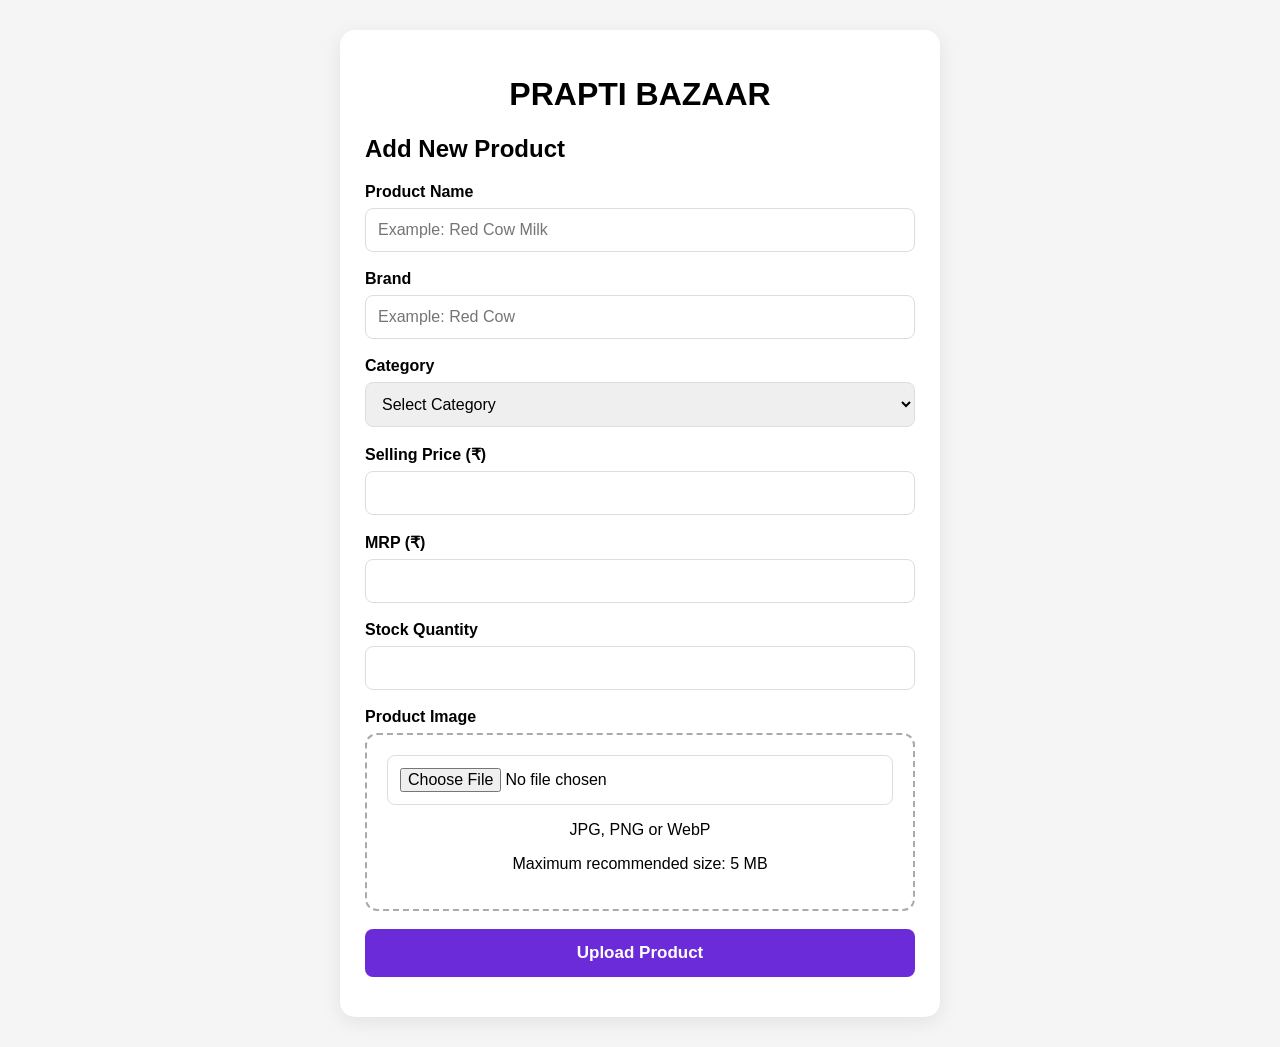
<file: add_product.html>
<!DOCTYPE html>
<html lang="en">
<head>
<meta charset="UTF-8">
<meta name="viewport" content="width=device-width, initial-scale=1.0">

<title>PRAPTI BAZAAR - Add Product</title>

<style>
*{
    box-sizing:border-box;
}

body{
    margin:0;
    font-family:Arial,sans-serif;
    background:#f5f5f5;
}

.container{
    max-width:600px;
    margin:30px auto;
    padding:25px;
    background:white;
    border-radius:15px;
    box-shadow:0 5px 20px rgba(0,0,0,.08);
}

h1{
    text-align:center;
}

.form-group{
    margin-bottom:18px;
}

label{
    display:block;
    font-weight:bold;
    margin-bottom:7px;
}

input,
select{
    width:100%;
    padding:12px;
    border:1px solid #ddd;
    border-radius:8px;
    font-size:16px;
}

.image-box{
    border:2px dashed #aaa;
    border-radius:12px;
    padding:20px;
    text-align:center;
}

#imagePreview{
    display:none;
    max-width:220px;
    max-height:220px;
    margin:15px auto;
    border-radius:10px;
}

button{
    width:100%;
    padding:14px;
    border:0;
    border-radius:8px;
    background:#6c2bd9;
    color:white;
    font-size:17px;
    font-weight:bold;
}

button:disabled{
    background:#aaa;
}

#message{
    margin-top:15px;
    text-align:center;
    font-weight:bold;
}
</style>
</head>

<body>

<div class="container">

<h1>PRAPTI BAZAAR</h1>
<h2>Add New Product</h2>

<form id="productForm">

<div class="form-group">
<label>Product Name</label>
<input
    type="text"
    id="name"
    required
    placeholder="Example: Red Cow Milk">
</div>

<div class="form-group">
<label>Brand</label>
<input
    type="text"
    id="brand"
    placeholder="Example: Red Cow">
</div>

<div class="form-group">
<label>Category</label>

<select id="category" required>

<option value="">Select Category</option>
<option value="Grocery">Grocery</option>
<option value="Fruits & Vegetables">Fruits & Vegetables</option>
<option value="Dairy & Eggs">Dairy & Eggs</option>
<option value="Beverages">Beverages</option>
<option value="Snacks">Snacks</option>
<option value="Personal Care">Personal Care</option>
<option value="Home Care">Home Care</option>
<option value="Puja Essentials">Puja Essentials</option>

</select>
</div>

<div class="form-group">
<label>Selling Price (₹)</label>
<input
    type="number"
    id="price"
    min="0"
    step="0.01"
    required>
</div>

<div class="form-group">
<label>MRP (₹)</label>
<input
    type="number"
    id="mrp"
    min="0"
    step="0.01">
</div>

<div class="form-group">
<label>Stock Quantity</label>
<input
    type="number"
    id="stock"
    min="0"
    required>
</div>

<div class="form-group">

<label>Product Image</label>

<div class="image-box">

<input
    type="file"
    id="image"
    accept="image/jpeg,image/png,image/webp"
    required>

<img id="imagePreview" alt="Product Preview">

<p>JPG, PNG or WebP</p>
<p>Maximum recommended size: 5 MB</p>

</div>

</div>

<button type="submit" id="submitBtn">
Upload Product
</button>

<div id="message"></div>

</form>

</div>

<script>

const imageInput = document.getElementById("image");
const imagePreview = document.getElementById("imagePreview");

imageInput.addEventListener("change", function(){

    const file = this.files[0];

    if(!file){
        imagePreview.style.display = "none";
        return;
    }

    const allowedTypes = [
        "image/jpeg",
        "image/png",
        "image/webp"
    ];

    if(!allowedTypes.includes(file.type)){

        alert("Only JPG, PNG and WebP images are allowed.");

        this.value = "";
        imagePreview.style.display = "none";

        return;
    }

    if(file.size > 5 * 1024 * 1024){

        alert("Image size must be below 5 MB.");

        this.value = "";
        imagePreview.style.display = "none";

        return;
    }

    const reader = new FileReader();

    reader.onload = function(e){

        imagePreview.src = e.target.result;
        imagePreview.style.display = "block";

    };

    reader.readAsDataURL(file);

});


document.getElementById("productForm")
.addEventListener("submit", async function(e){

    e.preventDefault();

    const file = imageInput.files[0];

    if(!file){
        alert("Please select a product image.");
        return;
    }

    const formData = new FormData();

    formData.append(
        "name",
        document.getElementById("name").value
    );

    formData.append(
        "brand",
        document.getElementById("brand").value
    );

    formData.append(
        "category",
        document.getElementById("category").value
    );

    formData.append(
        "price",
        document.getElementById("price").value
    );

    formData.append(
        "mrp",
        document.getElementById("mrp").value
    );

    formData.append(
        "stock",
        document.getElementById("stock").value
    );

    formData.append("image", file);

    const button =
        document.getElementById("submitBtn");

    const message =
        document.getElementById("message");

    button.disabled = true;
    button.innerText = "Uploading...";

    try{

        const response = await fetch(
            "http://127.0.0.1:5000/api/products",
            {
                method:"POST",
                body:formData
            }
        );

        const result = await response.json();

        if(response.ok){

            message.innerText =
                "Product uploaded successfully!";

            message.style.color = "green";

            document.getElementById("productForm").reset();

            imagePreview.style.display = "none";

        }else{

            message.innerText =
                result.error || "Upload failed.";

            message.style.color = "red";

        }

    }catch(error){

        message.innerText =
            "Backend server is not running.";

        message.style.color = "red";

    }

    button.disabled = false;
    button.innerText = "Upload Product";

});

</script>

</body>
</html>
</file>
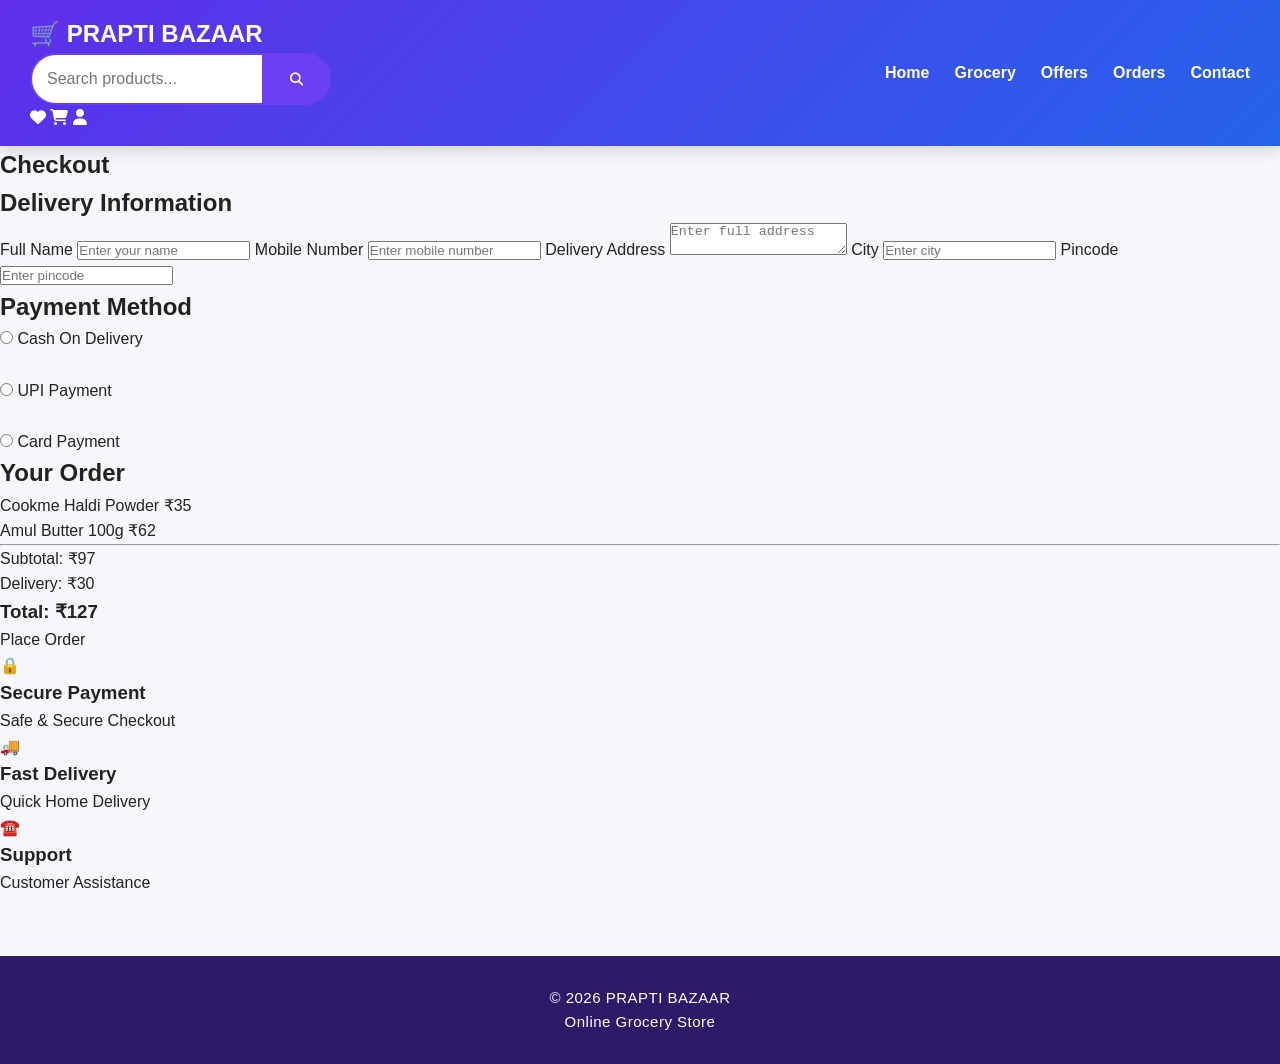
<file: checkout.html>
<!DOCTYPE html>
<html lang="en">

<head>

<meta charset="UTF-8">
<meta name="viewport" content="width=device-width, initial-scale=1.0">

<title>PRAPTI BAZAAR - Checkout</title>

<link rel="stylesheet" href="css/style.css">

<link rel="stylesheet"
href="https://cdnjs.cloudflare.com/ajax/libs/font-awesome/6.5.2/css/all.min.css">

</head>


<body>


<!-- Header -->

<header class="header">

<div class="top-header">

<div class="logo">

<a href="index.html">

<h2>🛒 PRAPTI BAZAAR</h2>

</a>

</div>


<div class="search-box">

<input type="text" placeholder="Search products...">

<button>

<i class="fa fa-search"></i>

</button>

</div>


<div class="header-icons">

<a href="wishlist.html">
<i class="fa fa-heart"></i>
</a>

<a href="cart.html">
<i class="fa fa-shopping-cart"></i>
</a>

<a href="login.html">
<i class="fa fa-user"></i>
</a>

</div>


</div>


<nav class="navbar">

<a href="index.html">Home</a>

<a href="bazaar.html">Grocery</a>

<a href="offers.html">Offers</a>

<a href="orders.html">Orders</a>

<a href="contact.html">Contact</a>

</nav>


</header>




<!-- Checkout -->


<section class="checkout-section">


<h1>

Checkout

</h1>



<div class="checkout-container">



<!-- Customer Details -->


<div class="checkout-form">


<h2>

Delivery Information

</h2>


<form>


<label>
Full Name
</label>

<input type="text"
placeholder="Enter your name">



<label>
Mobile Number
</label>

<input type="tel"
placeholder="Enter mobile number">



<label>
Delivery Address
</label>

<textarea
placeholder="Enter full address"></textarea>



<label>
City
</label>

<input type="text"
placeholder="Enter city">



<label>
Pincode
</label>

<input type="number"
placeholder="Enter pincode">



</form>


</div>





<!-- Payment -->


<div class="payment-box">


<h2>

Payment Method

</h2>


<label>

<input type="radio" name="payment">

Cash On Delivery

</label>


<br><br>


<label>

<input type="radio" name="payment">

UPI Payment

</label>


<br><br>


<label>

<input type="radio" name="payment">

Card Payment

</label>



</div>





<!-- Order Summary -->


<div class="order-summary">


<h2>

Your Order

</h2>



<div class="order-item">

<span>

Cookme Haldi Powder

</span>

<span>

₹35

</span>

</div>



<div class="order-item">

<span>

Amul Butter 100g

</span>

<span>

₹62

</span>

</div>




<hr>



<p>

Subtotal:

₹97

</p>



<p>

Delivery:

₹30

</p>



<h3>

Total: ₹127

</h3>



<a href="order-success.html"
class="checkout-btn">

Place Order

</a>



</div>




</div>


</section>





<!-- Secure Section -->


<section class="delivery">


<div class="delivery-grid">


<div>

🔒

<h3>

Secure Payment

</h3>

<p>

Safe & Secure Checkout

</p>

</div>



<div>

🚚

<h3>

Fast Delivery

</h3>

<p>

Quick Home Delivery

</p>

</div>



<div>

☎️

<h3>

Support

</h3>

<p>

Customer Assistance

</p>

</div>



</div>


</section>





<!-- Footer -->


<footer>


<p>

© 2026 PRAPTI BAZAAR

<br>

Online Grocery Store

</p>


</footer>




<script src="js/script.js"></script>


</body>

</html>
</file>
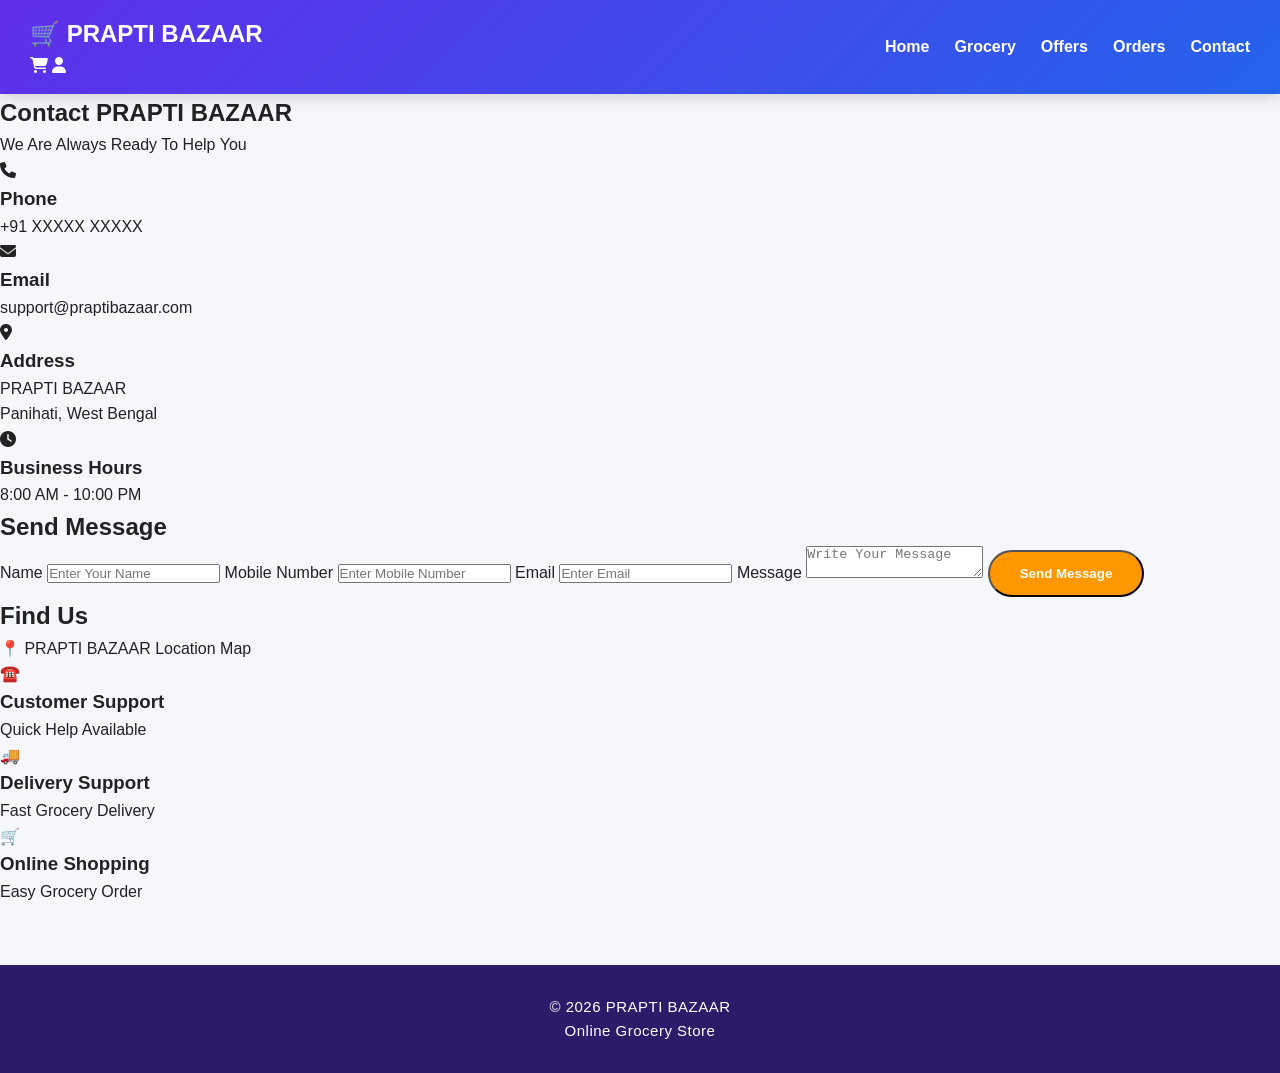
<file: contact.html>
<!DOCTYPE html>
<html lang="en">

<head>

<meta charset="UTF-8">
<meta name="viewport" content="width=device-width, initial-scale=1.0">

<title>PRAPTI BAZAAR - Contact</title>

<link rel="stylesheet" href="css/style.css">

<link rel="stylesheet"
href="https://cdnjs.cloudflare.com/ajax/libs/font-awesome/6.5.2/css/all.min.css">

</head>


<body>


<!-- Header -->

<header class="header">


<div class="top-header">


<div class="logo">

<a href="index.html">

<h2>🛒 PRAPTI BAZAAR</h2>

</a>

</div>



<div class="header-icons">


<a href="cart.html">

<i class="fa fa-shopping-cart"></i>

</a>


<a href="profile.html">

<i class="fa fa-user"></i>

</a>


</div>


</div>



<nav class="navbar">


<a href="index.html">Home</a>

<a href="bazaar.html">Grocery</a>

<a href="offers.html">Offers</a>

<a href="orders.html">Orders</a>

<a href="contact.html">Contact</a>


</nav>


</header>





<!-- Contact Banner -->


<section class="page-banner">


<h1>

Contact PRAPTI BAZAAR

</h1>


<p>

We Are Always Ready To Help You

</p>


</section>






<!-- Contact Information -->


<section class="contact-section">


<div class="contact-container">



<div class="contact-box">


<i class="fa fa-phone"></i>


<h3>

Phone

</h3>


<p>

+91 XXXXX XXXXX

</p>


</div>





<div class="contact-box">


<i class="fa fa-envelope"></i>


<h3>

Email

</h3>


<p>

support@praptibazaar.com

</p>


</div>





<div class="contact-box">


<i class="fa fa-location-dot"></i>


<h3>

Address

</h3>


<p>

PRAPTI BAZAAR

<br>

Panihati, West Bengal

</p>


</div>





<div class="contact-box">


<i class="fa fa-clock"></i>


<h3>

Business Hours

</h3>


<p>

8:00 AM - 10:00 PM

</p>


</div>




</div>


</section>







<!-- Contact Form -->


<section class="contact-form-section">


<h2>

Send Message

</h2>



<form class="contact-form">


<label>

Name

</label>


<input type="text"
placeholder="Enter Your Name">





<label>

Mobile Number

</label>


<input type="tel"
placeholder="Enter Mobile Number">





<label>

Email

</label>


<input type="email"
placeholder="Enter Email">





<label>

Message

</label>


<textarea
placeholder="Write Your Message"></textarea>





<button type="submit"
class="btn">

Send Message

</button>



</form>


</section>







<!-- Map -->


<section class="location">


<h2>

Find Us

</h2>


<div class="map-box">


📍

PRAPTI BAZAAR Location Map


</div>


</section>







<!-- Support -->


<section class="delivery">


<div class="delivery-grid">


<div>

☎️

<h3>

Customer Support

</h3>

<p>

Quick Help Available

</p>

</div>




<div>

🚚

<h3>

Delivery Support

</h3>

<p>

Fast Grocery Delivery

</p>

</div>




<div>

🛒

<h3>

Online Shopping

</h3>

<p>

Easy Grocery Order

</p>

</div>



</div>


</section>







<!-- Footer -->


<footer>


<p>

© 2026 PRAPTI BAZAAR

<br>

Online Grocery Store

</p>


</footer>





<script src="js/script.js"></script>


</body>

</html>
</file>
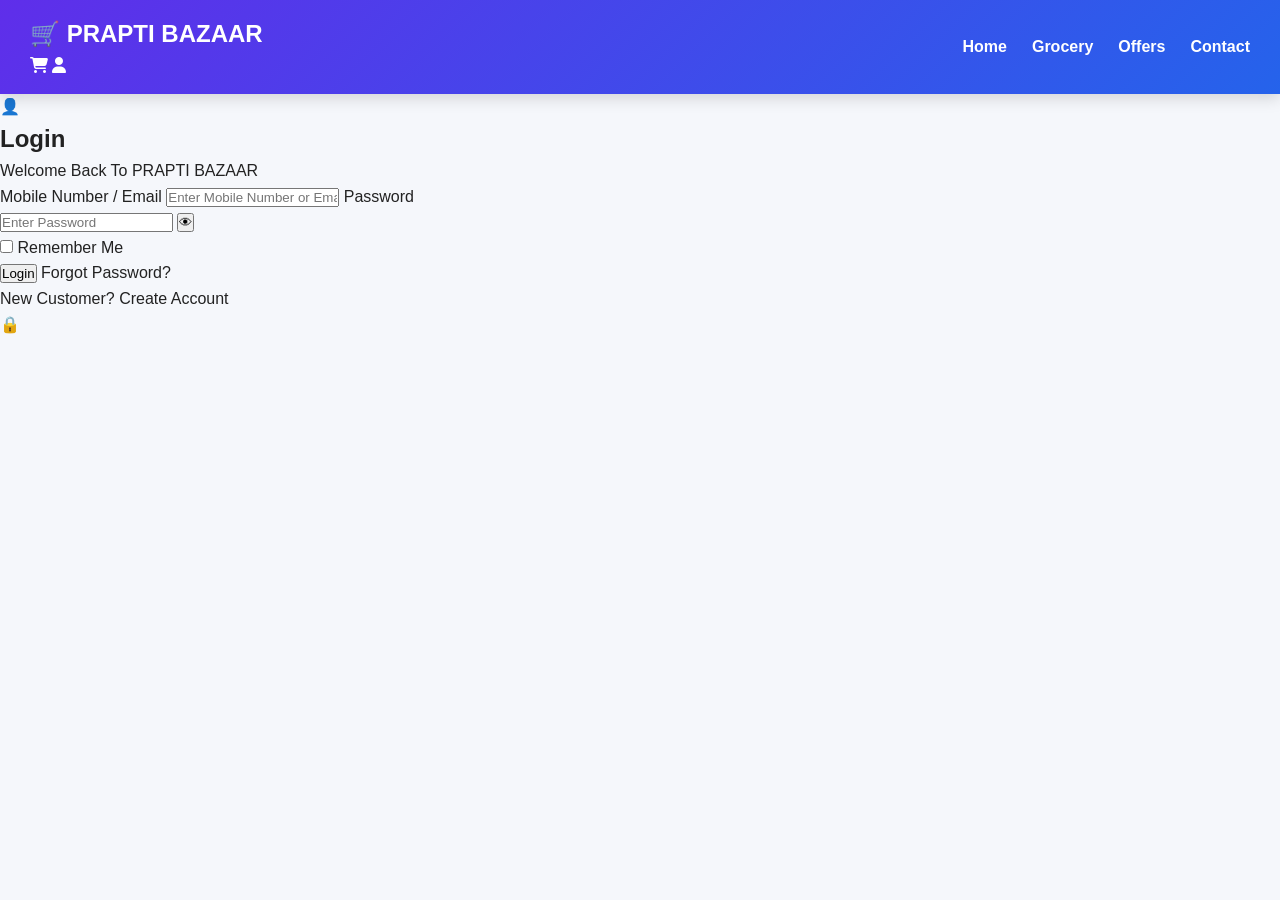
<file: login.html>
<!DOCTYPE html>
<html lang="en">

<head>

<meta charset="UTF-8">
<meta name="viewport" content="width=device-width, initial-scale=1.0">

<title>PRAPTI BAZAAR - Login</title>

<link rel="stylesheet" href="css/style.css">

<link rel="stylesheet"
href="https://cdnjs.cloudflare.com/ajax/libs/font-awesome/6.5.2/css/all.min.css">

</head>


<body>


<!-- Header -->

<header class="header">


<div class="top-header">


<div class="logo">

<a href="index.html">

<h2>🛒 PRAPTI BAZAAR</h2>

</a>

</div>



<div class="header-icons">


<a href="cart.html">

<i class="fa fa-shopping-cart"></i>

</a>


<a href="login.html">

<i class="fa fa-user"></i>

</a>


</div>


</div>



<nav class="navbar">


<a href="index.html">Home</a>

<a href="bazaar.html">Grocery</a>

<a href="offers.html">Offers</a>

<a href="contact.html">Contact</a>


</nav>


</header>





<!-- Login Section -->


<section class="login-section">


<div class="login-box">


<div class="login-icon">

👤

</div>



<h1>

Login

</h1>



<p>

Welcome Back To PRAPTI BAZAAR

</p>




<form>



<label>

Mobile Number / Email

</label>


<input type="text"
placeholder="Enter Mobile Number or Email">





<label>

Password

</label>


<div class="password-box">


<input type="password"
id="password"
placeholder="Enter Password">



<button type="button"
onclick="showPassword()">

👁

</button>


</div>





<div class="remember">


<label>

<input type="checkbox">

Remember Me

</label>


</div>




<button type="submit"
class="login-btn">

Login

</button>




<a href="#">

Forgot Password?

</a>




<p>

New Customer?

<a href="register.html">

Create Account

</a>

</p>



</form>



</div>


</section>






<!-- Security -->


<section class="delivery">


<div class="delivery-grid">



<div>

🔒
</file>
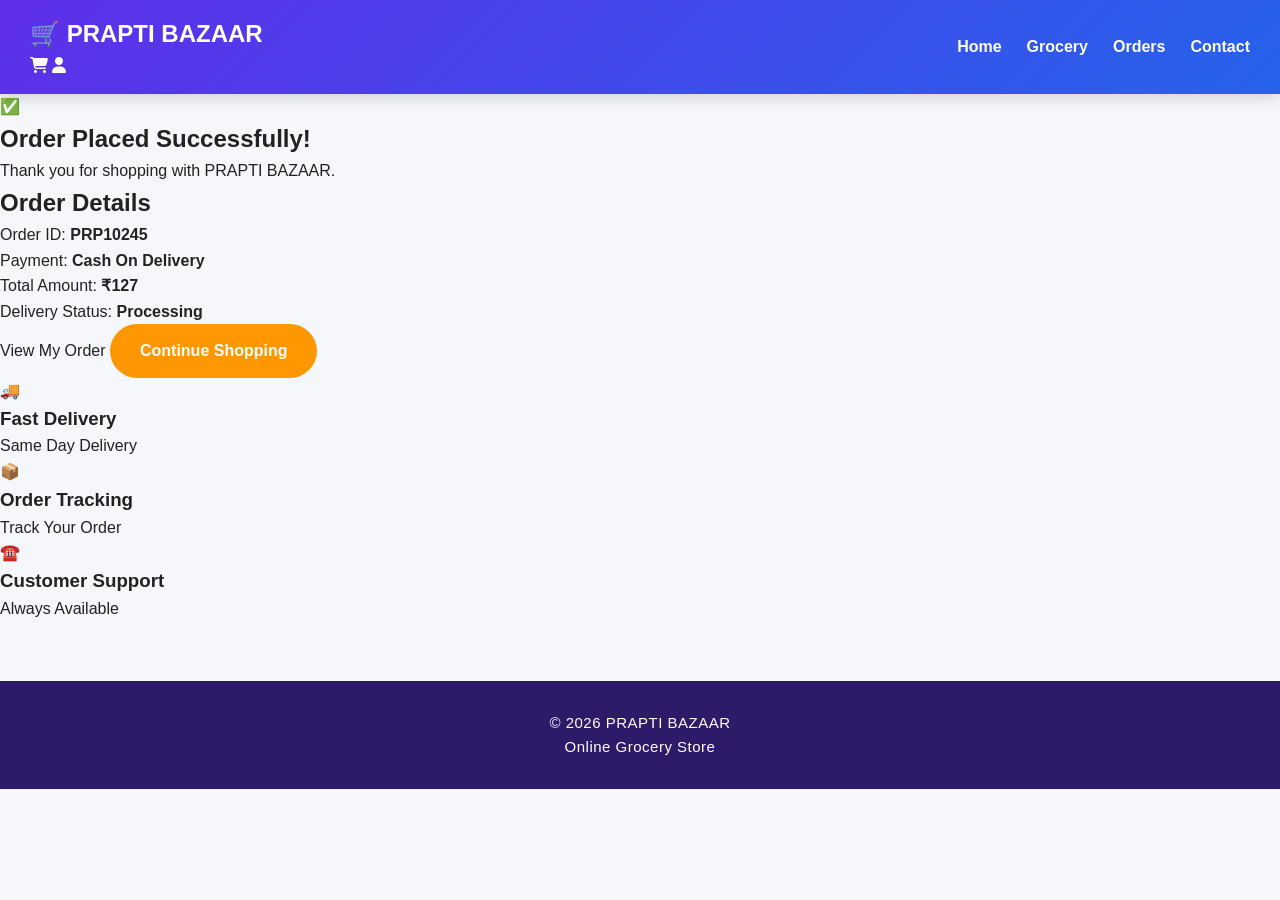
<file: order-success.html>
<!DOCTYPE html>
<html lang="en">

<head>

<meta charset="UTF-8">
<meta name="viewport" content="width=device-width, initial-scale=1.0">

<title>PRAPTI BAZAAR - Order Success</title>

<link rel="stylesheet" href="css/style.css">

<link rel="stylesheet"
href="https://cdnjs.cloudflare.com/ajax/libs/font-awesome/6.5.2/css/all.min.css">

</head>


<body>


<!-- Header -->

<header class="header">

<div class="top-header">


<div class="logo">

<a href="index.html">

<h2>🛒 PRAPTI BAZAAR</h2>

</a>

</div>


<div class="header-icons">

<a href="cart.html">

<i class="fa fa-shopping-cart"></i>

</a>


<a href="login.html">

<i class="fa fa-user"></i>

</a>


</div>


</div>



<nav class="navbar">

<a href="index.html">Home</a>

<a href="bazaar.html">Grocery</a>

<a href="orders.html">Orders</a>

<a href="contact.html">Contact</a>

</nav>


</header>





<!-- Success Section -->


<section class="success-section">


<div class="success-box">


<div class="success-icon">

✅

</div>


<h1>

Order Placed Successfully!

</h1>



<p>

Thank you for shopping with PRAPTI BAZAAR.

</p>



<div class="order-details">


<h2>

Order Details

</h2>


<p>

Order ID:

<strong>

PRP10245

</strong>

</p>


<p>

Payment:

<strong>

Cash On Delivery

</strong>

</p>



<p>

Total Amount:

<strong>

₹127

</strong>

</p>



<p>

Delivery Status:

<strong>

Processing

</strong>

</p>



</div>




<div class="success-buttons">


<a href="orders.html"
class="checkout-btn">

View My Order

</a>



<a href="bazaar.html"
class="btn">

Continue Shopping

</a>


</div>



</div>


</section>





<!-- Delivery -->


<section class="delivery">


<div class="delivery-grid">


<div>

🚚

<h3>

Fast Delivery

</h3>

<p>

Same Day Delivery

</p>

</div>



<div>

📦

<h3>

Order Tracking

</h3>

<p>

Track Your Order

</p>

</div>



<div>

☎️

<h3>

Customer Support

</h3>

<p>

Always Available

</p>

</div>


</div>


</section>





<!-- Footer -->


<footer>


<p>

© 2026 PRAPTI BAZAAR

<br>

Online Grocery Store

</p>


</footer>




<script src="js/script.js"></script>


</body>

</html>
</file>
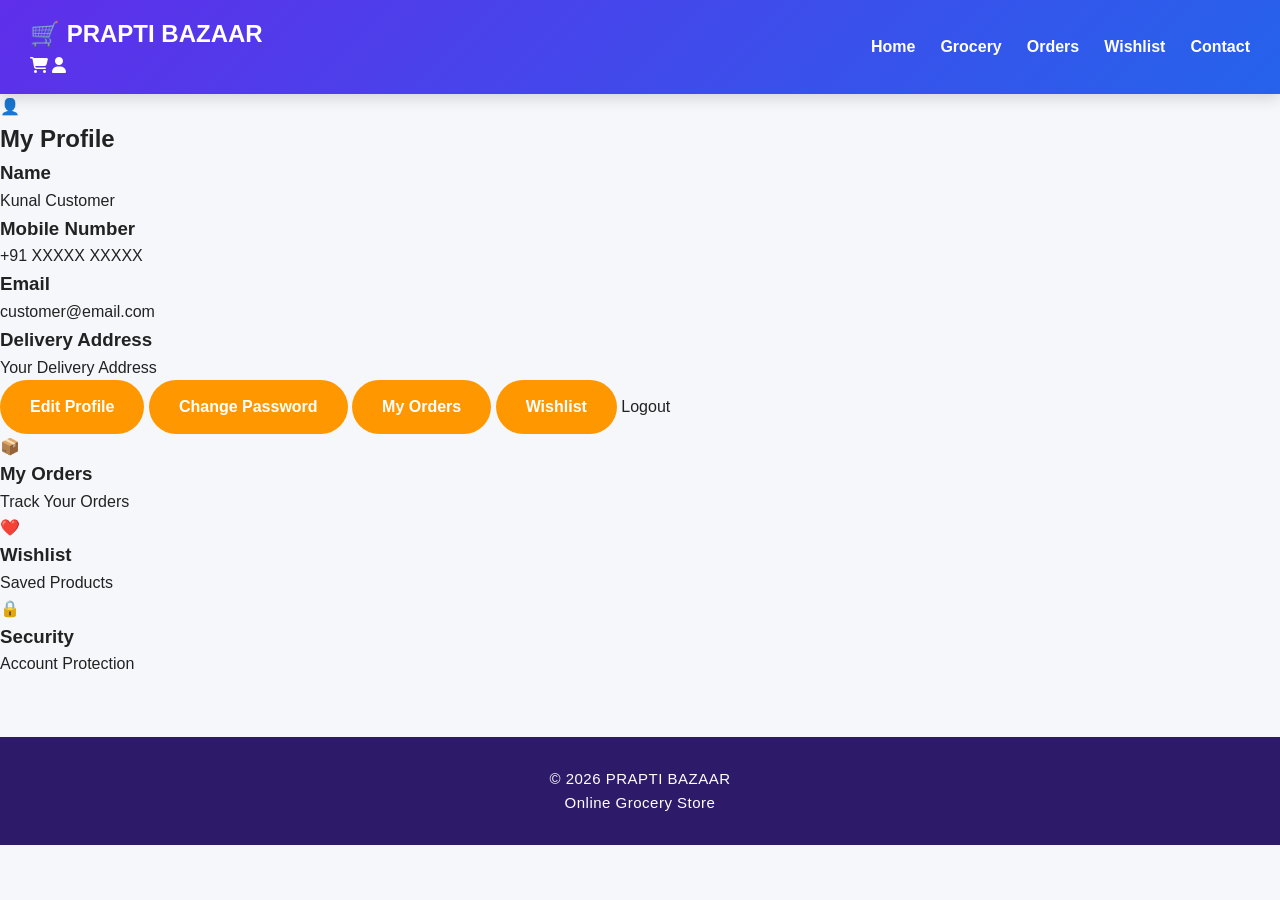
<file: profile.html>
<!DOCTYPE html>
<html lang="en">

<head>

<meta charset="UTF-8">
<meta name="viewport" content="width=device-width, initial-scale=1.0">

<title>PRAPTI BAZAAR - Profile</title>

<link rel="stylesheet" href="css/style.css">

<link rel="stylesheet"
href="https://cdnjs.cloudflare.com/ajax/libs/font-awesome/6.5.2/css/all.min.css">

</head>


<body>


<!-- Header -->

<header class="header">


<div class="top-header">


<div class="logo">

<a href="index.html">

<h2>🛒 PRAPTI BAZAAR</h2>

</a>

</div>



<div class="header-icons">


<a href="cart.html">

<i class="fa fa-shopping-cart"></i>

</a>


<a href="profile.html">

<i class="fa fa-user"></i>

</a>


</div>


</div>



<nav class="navbar">


<a href="index.html">Home</a>

<a href="bazaar.html">Grocery</a>

<a href="orders.html">Orders</a>

<a href="wishlist.html">Wishlist</a>

<a href="contact.html">Contact</a>


</nav>


</header>





<!-- Profile Section -->


<section class="profile-section">


<div class="profile-box">


<div class="profile-image">

👤

</div>



<h1>

My Profile

</h1>




<div class="profile-info">



<div class="info-item">

<h3>Name</h3>

<p>Kunal Customer</p>

</div>



<div class="info-item">

<h3>Mobile Number</h3>

<p>+91 XXXXX XXXXX</p>

</div>



<div class="info-item">

<h3>Email</h3>

<p>customer@email.com</p>

</div>



<div class="info-item">

<h3>Delivery Address</h3>

<p>

Your Delivery Address

</p>

</div>



</div>





<div class="profile-buttons">


<a href="#" class="btn">

Edit Profile

</a>



<a href="#" class="btn">

Change Password

</a>



<a href="orders.html" class="btn">

My Orders

</a>



<a href="wishlist.html" class="btn">

Wishlist

</a>



<a href="login.html" class="logout-btn">

Logout

</a>



</div>



</div>


</section>





<!-- Account Features -->


<section class="delivery">


<div class="delivery-grid">


<div>

📦

<h3>

My Orders

</h3>

<p>

Track Your Orders

</p>

</div>



<div>

❤️

<h3>

Wishlist

</h3>

<p>

Saved Products

</p>

</div>



<div>

🔒

<h3>

Security

</h3>

<p>

Account Protection

</p>

</div>



</div>


</section>






<!-- Footer -->


<footer>


<p>

© 2026 PRAPTI BAZAAR

<br>

Online Grocery Store

</p>


</footer>





<script src="js/script.js"></script>


</body>

</html>
</file>
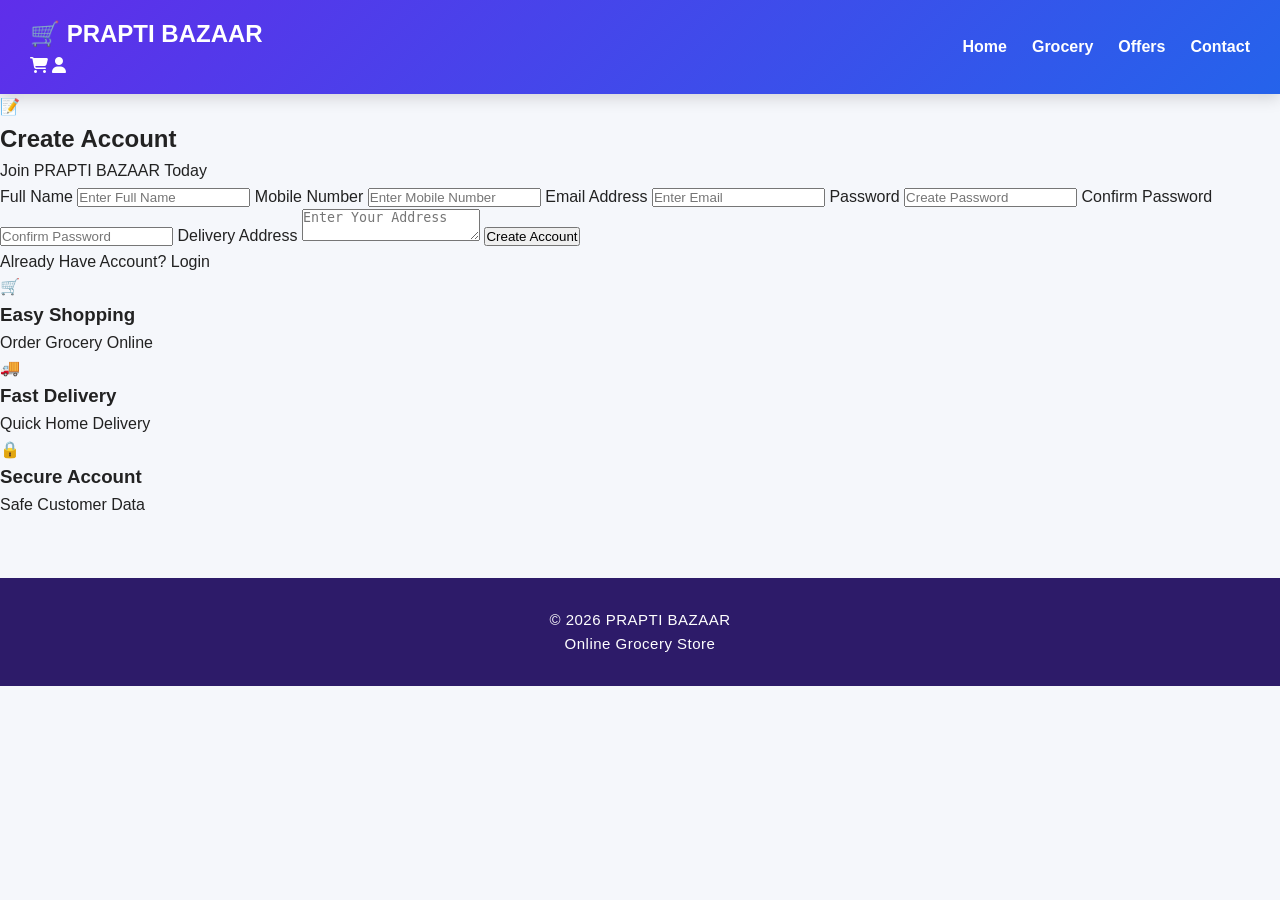
<file: register.html>
<!DOCTYPE html>
<html lang="en">

<head>

<meta charset="UTF-8">
<meta name="viewport" content="width=device-width, initial-scale=1.0">

<title>PRAPTI BAZAAR - Register</title>

<link rel="stylesheet" href="css/style.css">

<link rel="stylesheet"
href="https://cdnjs.cloudflare.com/ajax/libs/font-awesome/6.5.2/css/all.min.css">

</head>


<body>


<!-- Header -->

<header class="header">


<div class="top-header">


<div class="logo">

<a href="index.html">

<h2>🛒 PRAPTI BAZAAR</h2>

</a>

</div>


<div class="header-icons">

<a href="cart.html">

<i class="fa fa-shopping-cart"></i>

</a>


<a href="login.html">

<i class="fa fa-user"></i>

</a>


</div>


</div>



<nav class="navbar">


<a href="index.html">Home</a>

<a href="bazaar.html">Grocery</a>

<a href="offers.html">Offers</a>

<a href="contact.html">Contact</a>


</nav>


</header>





<!-- Register Section -->


<section class="register-section">


<div class="register-box">


<div class="register-icon">

📝

</div>



<h1>

Create Account

</h1>



<p>

Join PRAPTI BAZAAR Today

</p>





<form>



<label>

Full Name

</label>


<input type="text"
placeholder="Enter Full Name">





<label>

Mobile Number

</label>


<input type="tel"
placeholder="Enter Mobile Number">





<label>

Email Address

</label>


<input type="email"
placeholder="Enter Email">





<label>

Password

</label>


<input type="password"
placeholder="Create Password">





<label>

Confirm Password

</label>


<input type="password"
placeholder="Confirm Password">





<label>

Delivery Address

</label>


<textarea
placeholder="Enter Your Address"></textarea>






<button type="submit"
class="register-btn">

Create Account

</button>





<p>

Already Have Account?

<a href="login.html">

Login

</a>

</p>




</form>



</div>


</section>





<!-- Benefits -->


<section class="delivery">


<div class="delivery-grid">


<div>

🛒

<h3>

Easy Shopping

</h3>

<p>

Order Grocery Online

</p>

</div>



<div>

🚚

<h3>

Fast Delivery

</h3>

<p>

Quick Home Delivery

</p>

</div>



<div>

🔒

<h3>

Secure Account

</h3>

<p>

Safe Customer Data

</p>

</div>



</div>


</section>






<!-- Footer -->


<footer>


<p>

© 2026 PRAPTI BAZAAR

<br>

Online Grocery Store

</p>


</footer>





<script src="js/script.js"></script>


</body>

</html>
</file>
<file: css/style.css>
/* ==========================================
   PRAPTI SUPER APP
   Premium Style Sheet
========================================== */

*{
    margin:0;
    padding:0;
    box-sizing:border-box;
}

html{
    scroll-behavior:smooth;
}

body{
    font-family:Arial,Helvetica,sans-serif;
    background:#f5f7fb;
    color:#222;
    line-height:1.6;
}

/* Links */

a{
    text-decoration:none;
    color:inherit;
}

/* Images */

img{
    max-width:100%;
    display:block;
}

/* Container */

.container{
    width:90%;
    max-width:1300px;
    margin:auto;
}

/* ==========================
   HEADER
========================== */

.header{
    position:sticky;
    top:0;
    z-index:999;
    display:flex;
    justify-content:space-between;
    align-items:center;
    padding:15px 30px;
    background:linear-gradient(135deg,#5f2eea,#2563eb);
    color:#fff;
    box-shadow:0 4px 15px rgba(0,0,0,.15);
}

.logo img{
    width:160px;
}

.header nav{
    display:flex;
    gap:25px;
}

.header nav a{
    color:#fff;
    font-weight:bold;
    transition:.3s;
}

.header nav a:hover{
    color:#ffd54f;
}

/* ==========================
   HERO
========================== */

.hero{
    height:520px;
    display:flex;
    align-items:center;
    justify-content:center;
    text-align:center;
    color:#fff;
    background:linear-gradient(rgba(0,0,0,.45),
    rgba(0,0,0,.45)),
    url("../images/banner1.png");
    background-size:cover;
    background-position:center;
}

.hero-content h1{
    font-size:52px;
    margin-bottom:15px;
}

.hero-content p{
    font-size:22px;
    margin-bottom:30px;
}

.btn{
    display:inline-block;
    background:#ff9800;
    color:#fff;
    padding:14px 30px;
    border-radius:40px;
    font-weight:bold;
    transition:.3s;
}

.btn:hover{
    background:#fb8c00;
    transform:translateY(-3px);
}

/* ==========================
   ANNOUNCEMENT
========================== */

.announcement{
    background:#ffeb3b;
    color:#222;
    overflow:hidden;
    padding:12px 0;
    font-weight:bold;
}

.announcement-text{
    white-space:nowrap;
    animation:marquee 18s linear infinite;
}

@keyframes marquee{

0%{
transform:translateX(100%);
}

100%{
transform:translateX(-100%);
}

}
/* ==========================================
   SEARCH SECTION
========================================== */

.search-section{
    background:#ffffff;
    padding:25px 5%;
}

.search-box{
    max-width:700px;
    margin:auto;
    display:flex;
}

.search-box input{
    flex:1;
    padding:15px;
    border:2px solid #6C3EF4;
    border-right:none;
    border-radius:40px 0 0 40px;
    outline:none;
    font-size:16px;
}

.search-box button{
    padding:15px 28px;
    border:none;
    background:#6C3EF4;
    color:#fff;
    font-weight:bold;
    border-radius:0 40px 40px 0;
    cursor:pointer;
    transition:.3s;
}

.search-box button:hover{
    background:#512DA8;
}

/* ==========================================
   ANNOUNCEMENT
========================================== */

.announcement{
    background:#FFD54F;
    color:#222;
    padding:12px;
    overflow:hidden;
    font-weight:bold;
}

.announcement-text{
    white-space:nowrap;
    animation:marquee 18s linear infinite;
}

@keyframes marquee{
    from{
        transform:translateX(100%);
    }
    to{
        transform:translateX(-100%);
    }
}

/* ==========================================
   QUICK ACTIONS
========================================== */

.quick-actions{
    padding:60px 5%;
    background:#f8f9ff;
}

.quick-actions h2{
    text-align:center;
    color:#512DA8;
    margin-bottom:30px;
}

.quick-grid{
    display:grid;
    grid-template-columns:repeat(auto-fit,minmax(140px,1fr));
    gap:20px;
}

.quick-card{
    background:#fff;
    border-radius:18px;
    padding:25px 15px;
    text-align:center;
    font-size:32px;
    box-shadow:0 8px 20px rgba(0,0,0,.08);
    transition:.3s;
}

.quick-card h3{
    margin-top:12px;
    font-size:16px;
}

.quick-card:hover{
    background:#6C3EF4;
    color:#fff;
    transform:translateY(-8px);
}

/* ==========================================
   OFFERS SECTION
========================================== */

.offers-section{
    padding:60px 5%;
    background:#fff;
}

.offers-section h2{
    text-align:center;
    color:#E91E63;
    margin-bottom:30px;
}

.offers-grid{
    display:grid;
    grid-template-columns:repeat(auto-fit,minmax(260px,1fr));
    gap:25px;
}

.offer-card{
    background:#ffffff;
    border-radius:18px;
    overflow:hidden;
    text-align:center;
    box-shadow:0 8px 20px rgba(0,0,0,.08);
    transition:.3s;
}

.offer-card img{
    width:100%;
    height:180px;
    object-fit:cover;
}

.offer-card h3{
    margin:15px 0 8px;
}

.offer-card p{
    margin-bottom:20px;
    color:#666;
}

.offer-card:hover{
    transform:translateY(-8px);
}

/* ==========================================
   FEATURED CATEGORIES
========================================== */

.categories-section{
    padding:60px 5%;
    background:#f5f7fb;
}

.categories-section h2{
    text-align:center;
    color:#512DA8;
    margin-bottom:30px;
}

.category-grid{
    display:grid;
    grid-template-columns:repeat(auto-fit,minmax(180px,1fr));
    gap:20px;
}

.category-card{
    background:#fff;
    border-radius:18px;
    text-align:center;
    padding:25px;
    box-shadow:0 8px 20px rgba(0,0,0,.08);
    transition:.3s;
}

.category-card img{
    width:80px;
    margin:0 auto 15px;
}

.category-card:hover{
    background:#6C3EF4;
    color:#fff;
    transform:translateY(-8px);
}

/* ==========================================
   PROMO BANNER
========================================== */

.promo-banner{
    margin:60px 5%;
    padding:60px 30px;
    border-radius:20px;
    text-align:center;
    color:#fff;
    background:linear-gradient(135deg,#6C3EF4,#512DA8);
}

.promo-banner h2{
    font-size:38px;
    margin-bottom:15px;
}

.promo-banner p{
    font-size:20px;
    margin-bottom:25px;
}
/* ==========================================
   PRAPTI BAZAAR SHOWCASE
========================================== */

.bazaar-showcase{
    padding:60px 5%;
    background:#ffffff;
}

.bazaar-showcase h2{
    text-align:center;
    color:#512DA8;
    margin-bottom:15px;
}

.bazaar-showcase>p{
    text-align:center;
    color:#666;
    margin-bottom:35px;
}

/* ==========================================
   PRODUCT GRID
========================================== */

.product-grid{
    display:grid;
    grid-template-columns:repeat(auto-fit,minmax(230px,1fr));
    gap:25px;
}

.product-card{
    background:#fff;
    border-radius:18px;
    overflow:hidden;
    text-align:center;
    box-shadow:0 8px 20px rgba(0,0,0,.08);
    transition:.3s;
}

.product-card img{
    width:100%;
    height:220px;
    object-fit:cover;
}

.product-card h3{
    margin:18px 0 8px;
}

.product-card p{
    color:#666;
    margin-bottom:15px;
}

.product-card button{
    background:#6C3EF4;
    color:#fff;
    border:none;
    padding:12px 24px;
    border-radius:30px;
    cursor:pointer;
    margin-bottom:20px;
    transition:.3s;
}

.product-card button:hover{
    background:#512DA8;
}

.product-card:hover{
    transform:translateY(-8px);
}

/* ==========================================
   FLASH SALE
========================================== */

.flash-sale{
    padding:60px 5%;
    background:#FFF8F0;
}

.flash-sale h2{
    text-align:center;
    color:#E53935;
    margin-bottom:30px;
}

.flash-grid{
    display:grid;
    grid-template-columns:repeat(auto-fit,minmax(240px,1fr));
    gap:25px;
}

.flash-card{
    background:#fff;
    text-align:center;
    border-radius:18px;
    overflow:hidden;
    box-shadow:0 8px 20px rgba(0,0,0,.08);
    transition:.3s;
}

.flash-card img{
    width:100%;
    height:180px;
    object-fit:cover;
}

.flash-card h3{
    margin:18px 0 10px;
    color:#E53935;
}

.flash-card p{
    margin-bottom:20px;
}

.flash-card:hover{
    transform:scale(1.03);
}

/* ==========================================
   BEST SELLING
========================================== */

.best-selling{
    padding:60px 5%;
    background:#ffffff;
}

.best-selling h2{
    text-align:center;
    color:#512DA8;
    margin-bottom:30px;
}

/* ==========================================
   NEW ARRIVALS
========================================== */

.new-arrivals{
    padding:60px 5%;
    background:#f5f7fb;
}

.new-arrivals h2{
    text-align:center;
    color:#512DA8;
    margin-bottom:30px;
}

/* ==========================================
   COMMON SECTION TITLE
========================================== */

.bazaar-showcase h2,
.flash-sale h2,
.best-selling h2,
.new-arrivals h2{
    font-size:34px;
    font-weight:700;
}
/* ==========================================
   HOME SERVICES
========================================== */

.home-services{
    padding:60px 5%;
    background:#ffffff;
}

.home-services h2{
    text-align:center;
    color:#512DA8;
    margin-bottom:35px;
}

.service-grid{
    display:grid;
    grid-template-columns:repeat(auto-fit,minmax(220px,1fr));
    gap:25px;
}

.service-card{
    background:#fff;
    border-radius:18px;
    text-align:center;
    padding:25px;
    box-shadow:0 8px 20px rgba(0,0,0,.08);
    transition:.3s;
}

.service-card img{
    width:90px;
    height:90px;
    object-fit:contain;
    margin:0 auto 15px;
}

.service-card h3{
    color:#512DA8;
    margin-bottom:10px;
}

.service-card p{
    color:#666;
    font-size:15px;
}

.service-card:hover{
    transform:translateY(-8px);
    box-shadow:0 12px 25px rgba(0,0,0,.15);
}

/* ==========================================
   OTT PLATFORM
========================================== */

.ott-platform{
    padding:60px 5%;
    background:#f5f7fb;
}

.ott-platform h2{
    text-align:center;
    color:#512DA8;
    margin-bottom:35px;
}

.ott-grid{
    display:grid;
    grid-template-columns:repeat(auto-fit,minmax(220px,1fr));
    gap:25px;
}

.ott-card{
    background:#fff;
    border-radius:18px;
    overflow:hidden;
    text-align:center;
    box-shadow:0 8px 20px rgba(0,0,0,.08);
    transition:.3s;
}

.ott-card img{
    width:100%;
    height:220px;
    object-fit:cover;
}

.ott-card h3{
    padding:18px;
    color:#512DA8;
}

.ott-card:hover{
    transform:scale(1.03);
}

/* ==========================================
   WALLET
========================================== */

.wallet-section{
    padding:60px 5%;
    background:#ffffff;
}

.wallet-box{
    max-width:800px;
    margin:auto;
    background:linear-gradient(135deg,#6C3EF4,#512DA8);
    color:#fff;
    text-align:center;
    padding:45px 30px;
    border-radius:20px;
}

.wallet-box h3{
    font-size:30px;
    margin-bottom:15px;
}

.wallet-box p{
    margin-bottom:25px;
    line-height:1.8;
}

.wallet-box a{
    display:inline-block;
    background:#FFD54F;
    color:#222;
    padding:14px 28px;
    border-radius:30px;
    font-weight:bold;
}

/* ==========================================
   BILL PAYMENT
========================================== */

.bill-payment{
    padding:60px 5%;
    background:#f8f9ff;
}

.bill-payment h2{
    text-align:center;
    color:#512DA8;
    margin-bottom:35px;
}

.bill-grid{
    display:grid;
    grid-template-columns:repeat(auto-fit,minmax(180px,1fr));
    gap:20px;
}

.bill-card{
    background:#fff;
    text-align:center;
    padding:25px;
    border-radius:18px;
    font-weight:bold;
    box-shadow:0 8px 20px rgba(0,0,0,.08);
    transition:.3s;
}

.bill-card:hover{
    background:#6C3EF4;
    color:#fff;
    transform:translateY(-6px);
}

/* ==========================================
   DELIVERY TRACKING
========================================== */

.delivery-track{
    padding:60px 5%;
    background:#ffffff;
}

.delivery-track h2{
    text-align:center;
    color:#512DA8;
    margin-bottom:30px;
}

.track-box{
    max-width:700px;
    margin:auto;
    text-align:center;
    background:#f5f7fb;
    padding:35px;
    border-radius:20px;
}

.track-box p{
    margin-bottom:20px;
}

.track-box input{
    width:100%;
    padding:15px;
    border:2px solid #6C3EF4;
    border-radius:12px;
    margin-bottom:20px;
    outline:none;
}

.track-box button{
    background:#6C3EF4;
    color:#fff;
    border:none;
    padding:14px 30px;
    border-radius:30px;
    cursor:pointer;
    transition:.3s;
}

.track-box button:hover{
    background:#512DA8;
}
/* ==========================================
   CUSTOMER REVIEWS
========================================== */

.customer-reviews{
    padding:60px 5%;
    background:#f8f9ff;
}

.customer-reviews h2{
    text-align:center;
    color:#512DA8;
    margin-bottom:35px;
}

.review-grid{
    display:grid;
    grid-template-columns:repeat(auto-fit,minmax(280px,1fr));
    gap:25px;
}

.review-card{
    background:#fff;
    padding:30px;
    border-radius:18px;
    text-align:center;
    box-shadow:0 8px 20px rgba(0,0,0,.08);
    transition:.3s;
}

.review-card:hover{
    transform:translateY(-8px);
}

.review-card strong{
    display:block;
    margin-top:15px;
    color:#6C3EF4;
}

/* ==========================================
   VENDOR SECTION
========================================== */

.vendor-section{
    padding:70px 5%;
    text-align:center;
    background:linear-gradient(135deg,#6C3EF4,#512DA8);
    color:#fff;
}

.vendor-section h2{
    margin-bottom:20px;
}

.vendor-section p{
    margin-bottom:25px;
}

/* ==========================================
   STATISTICS
========================================== */

.stats-section{
    padding:60px 5%;
    background:#fff;
}

.stats-section h2{
    text-align:center;
    color:#512DA8;
    margin-bottom:35px;
}

.stats-grid{
    display:grid;
    grid-template-columns:repeat(auto-fit,minmax(200px,1fr));
    gap:25px;
}

.stat-card{
    background:#f8f9ff;
    border-radius:18px;
    text-align:center;
    padding:30px;
    box-shadow:0 8px 20px rgba(0,0,0,.08);
}

.stat-card h3{
    font-size:36px;
    color:#6C3EF4;
    margin-bottom:10px;
}

/* ==========================================
   DOWNLOAD APP
========================================== */

.download-app{
    padding:70px 5%;
    text-align:center;
    background:#512DA8;
    color:#fff;
}

.download-app h2{
    margin-bottom:15px;
}

.download-app p{
    margin-bottom:25px;
}

/* ==========================================
   FAQ
========================================== */

.faq-section{
    padding:60px 5%;
    background:#fff;
}

.faq-section h2{
    text-align:center;
    color:#512DA8;
    margin-bottom:35px;
}

.faq-item{
    max-width:900px;
    margin:20px auto;
    background:#f8f9ff;
    padding:25px;
    border-left:5px solid #6C3EF4;
    border-radius:12px;
}

.faq-item h3{
    margin-bottom:12px;
}

/* ==========================================
   NEWSLETTER
========================================== */

.newsletter{
    padding:70px 5%;
    text-align:center;
    background:#6C3EF4;
    color:#fff;
}

.newsletter h2{
    margin-bottom:20px;
}

.newsletter input{
    width:100%;
    max-width:450px;
    padding:15px;
    border:none;
    border-radius:30px;
    margin-bottom:20px;
    outline:none;
}

.newsletter button{
    background:#FFD54F;
    color:#222;
    border:none;
    padding:14px 30px;
    border-radius:30px;
    font-weight:bold;
    cursor:pointer;
    transition:.3s;
}

.newsletter button:hover{
    background:#FFC107;
}

/* ==========================================
   BACK TO TOP
========================================== */

#topBtn{
    position:fixed;
    right:20px;
    bottom:90px;
    width:55px;
    height:55px;
    border:none;
    border-radius:50%;
    background:#6C3EF4;
    color:#fff;
    font-size:22px;
    cursor:pointer;
    display:none;
    z-index:999;
}

/* ==========================================
   FLOATING SUPPORT
========================================== */

.floating-support{
    position:fixed;
    right:20px;
    bottom:20px;
    width:60px;
    height:60px;
    background:#00C853;
    color:#fff;
    border-radius:50%;
    display:flex;
    justify-content:center;
    align-items:center;
    font-size:28px;
    text-decoration:none;
    box-shadow:0 8px 20px rgba(0,0,0,.25);
    z-index:999;
}

.floating-support:hover{
    transform:scale(1.08);
}
/* ==========================================
   FOOTER
========================================== */

footer{
    background:#2d1b69;
    color:#fff;
    text-align:center;
    padding:30px 20px;
    margin-top:60px;
}

footer p{
    font-size:15px;
    letter-spacing:.5px;
}

/* ==========================================
   GLOBAL IMAGE
========================================== */

img{
    max-width:100%;
    display:block;
}

/* ==========================================
   LINKS
========================================== */

a{
    text-decoration:none;
}

button{
    cursor:pointer;
}

/* ==========================================
   HOVER EFFECT
========================================== */

.product-card,
.offer-card,
.category-card,
.service-card,
.ott-card,
.review-card,
.stat-card,
.bill-card,
.quick-card{
    transition:all .3s ease;
}

.product-card:hover,
.offer-card:hover,
.category-card:hover,
.service-card:hover,
.ott-card:hover,
.review-card:hover,
.stat-card:hover,
.bill-card:hover,
.quick-card:hover{
    transform:translateY(-8px);
}

/* ==========================================
   SMOOTH ANIMATION
========================================== */

.hero,
section{
    animation:fadeIn .6s ease;
}

@keyframes fadeIn{
    from{
        opacity:0;
        transform:translateY(20px);
    }
    to{
        opacity:1;
        transform:translateY(0);
    }
}

/* ==========================================
   RESPONSIVE TABLET
========================================== */

@media (max-width:992px){

.hero h1{
    font-size:38px;
}

.hero p{
    font-size:18px;
}

.header{
    flex-direction:column;
    gap:15px;
}

.header nav{
    display:flex;
    flex-wrap:wrap;
    justify-content:center;
    gap:10px;
}

.product-grid,
.service-grid,
.quick-grid,
.offers-grid,
.category-grid,
.bill-grid,
.review-grid,
.stats-grid,
.ott-grid{
    grid-template-columns:repeat(2,1fr);
}

}

/* ==========================================
   RESPONSIVE MOBILE
========================================== */

@media (max-width:768px){

.hero{
    height:320px;
    padding:20px;
}

.hero h1{
    font-size:28px;
}

.hero p{
    font-size:16px;
}

.header{
    padding:15px;
}

.header nav{
    flex-direction:column;
    align-items:center;
}

.header nav a{
    padding:8px;
}

.product-grid,
.service-grid,
.quick-grid,
.offers-grid,
.category-grid,
.bill-grid,
.review-grid,
.stats-grid,
.ott-grid{
    grid-template-columns:1fr;
}

.search-box{
    flex-direction:column;
}

.search-box input{
    border-radius:10px;
    margin-bottom:10px;
}

.search-box button{
    width:100%;
    border-radius:10px;
}

.track-box{
    padding:20px;
}

.wallet-box,
.promo-banner,
.vendor-section,
.download-app{
    padding:30px 20px;
}

}

/* ==========================================
   SMALL MOBILE
========================================== */

@media (max-width:480px){

.hero h1{
    font-size:24px;
}

.hero p{
    font-size:15px;
}

.btn{
    display:block;
    width:100%;
    text-align:center;
}

.logo img{
    max-width:160px;
}

}

/* ==========================================
   END OF FILE
========================================== */
</file>
